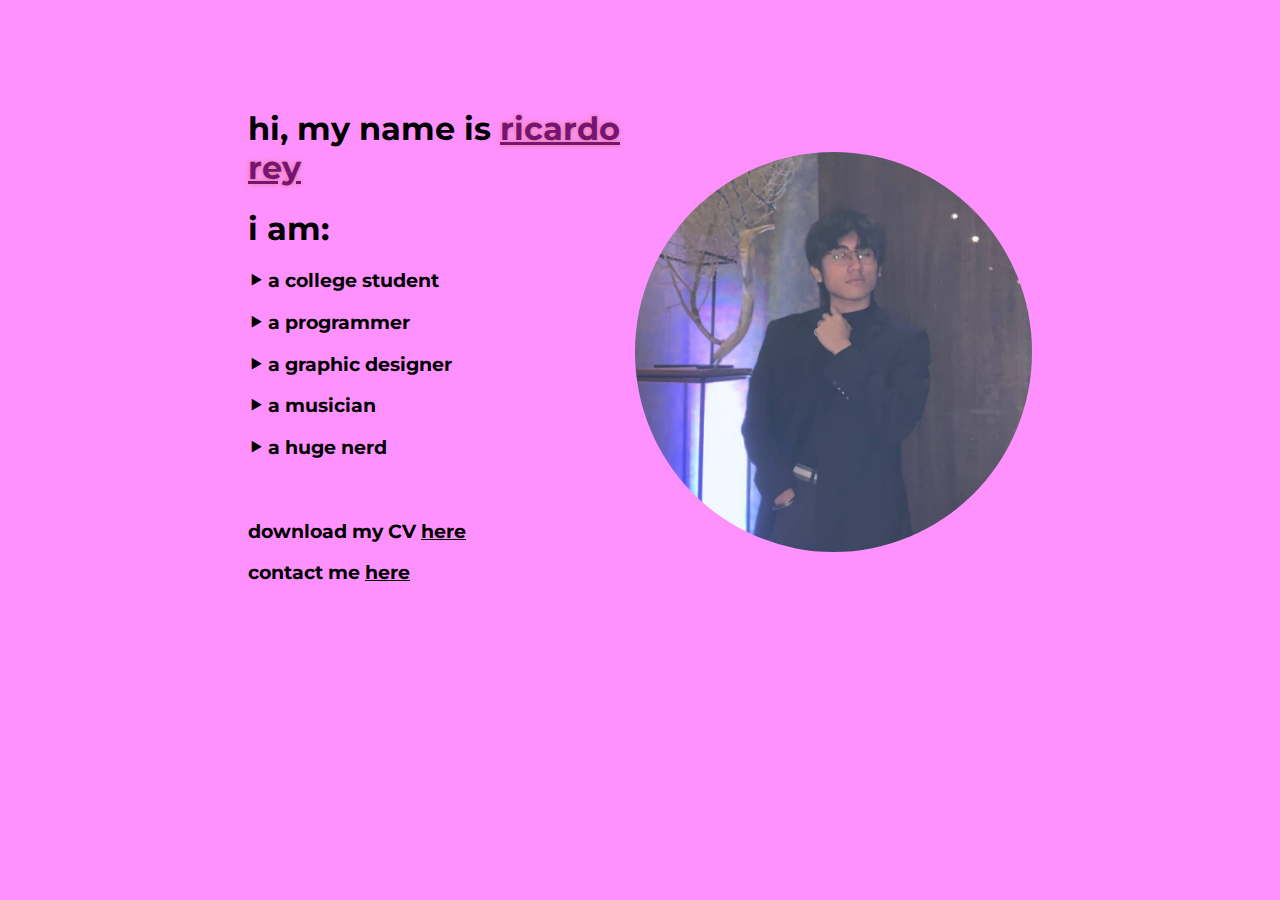
<file: index.html>
<!DOCTYPE html>
<html lang="en">
<head>
    <meta charset="UTF-8">
    <meta name="viewport" content="width=device-width, initial-scale=1.0">
    <!-- Google Fonts -->
    <link rel="preconnect" href="https://fonts.googleapis.com">
    <link rel="preconnect" href="https://fonts.gstatic.com" crossorigin>
    <link href="https://fonts.googleapis.com/css2?family=Chakra+Petch:ital,wght@0,300;0,400;0,500;0,600;0,700;1,300;1,400;1,500;1,600;1,700&family=Montserrat:ital,wght@0,100..900;1,100..900&display=swap" rel="stylesheet">
    <!-- End of Google Fonts -->
    <!-- CSS Links -->
    <link rel="stylesheet" href="./assets/style.css">
    <!-- End of CSS Links -->
    <!-- Miscellaneous -->
    <link rel="icon" type="image/x-icon" href="./assets/favicon.png">
    <title>Ricardo Rey - Student Portfolio</title>
    <!-- End of Miscellaneous -->
    <!-- JS Links -->
    <script src="./assets/script.js" defer></script>
    <!-- End of JS Links -->
</head>
<body>

    <div class="header" id="fade-in-animation-right">
        <img class="face" id="fade-in-animation-right" src="./assets/RicardoRey.jpg" alt="A very handsome picture of Ricardo in formal attire">
        <h1>hi, my name is <a class="link" id="name-hover">ricardo rey</a></h1>
        <h1>i am:</h1>
    </div>
    
    <div class="header-list" id="fade-in-animation">
        <h3>&#11208; a <a class="link" href="student.html">college student</a></h3>
        <h3>&#11208; a <a class="link" href="programmer.html">programmer</a></h3>
        <h3>&#11208; a <a class="link" href="designer.html">graphic designer</a></h3>
        <h3>&#11208; a <a class="link" href="https://www.youtube.com/@hanyashi/featured" target="_blank">musician</a></h3>
        <h3>&#11208; a huge nerd</h3>
        <h3>&nbsp;</h3>
        <h3>download my CV <a class="link" id="sample-website" href="https://hanyashi.github.io/REY-Portfolio/assets/RICARDO-REY-CV.pdf" target="_blank">here</a></h3>
        <h3>contact me <a class="link" id="sample-website" href="contact.html">here</a></h3>
    </div>

</body>
</html>
</file>
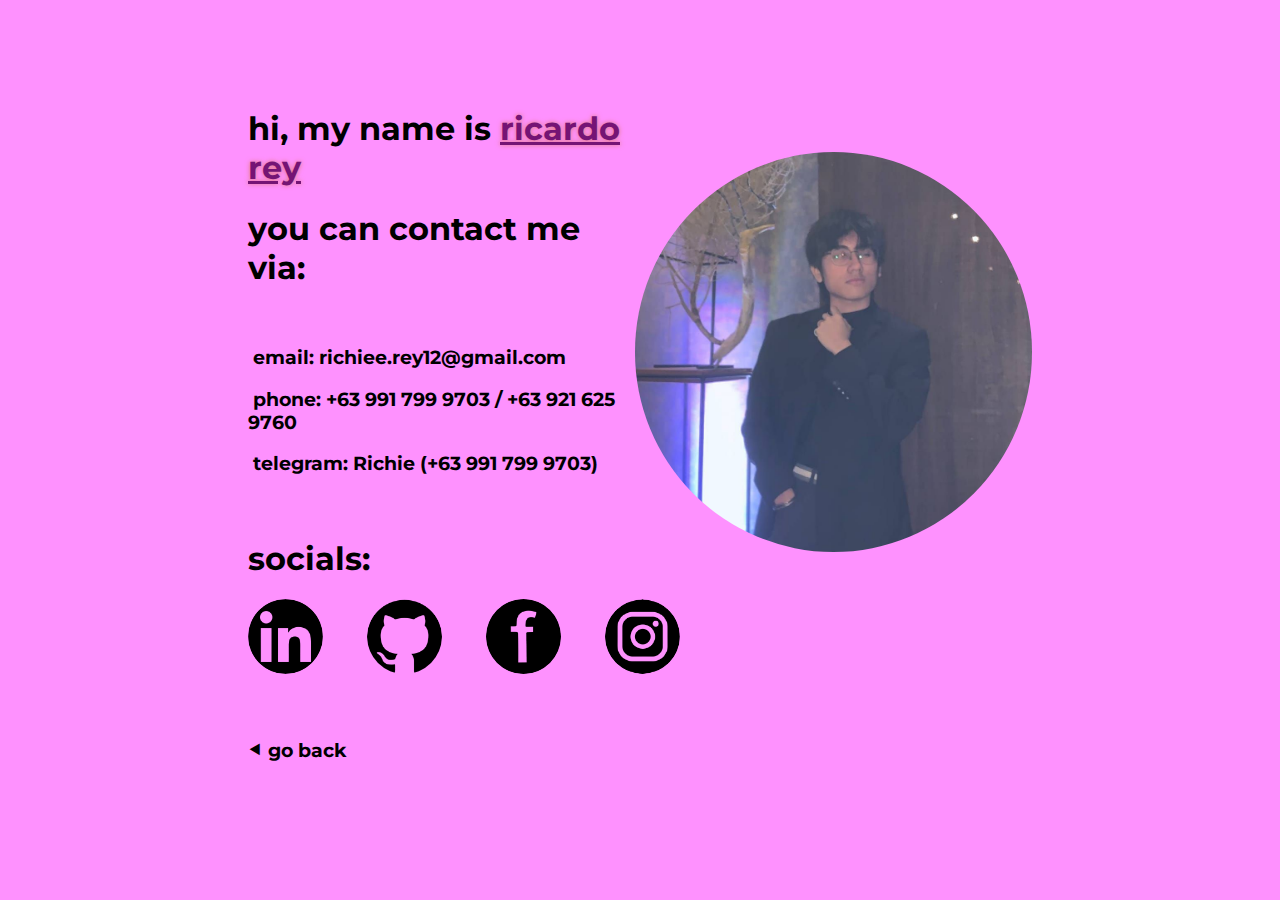
<file: contact.html>
<!DOCTYPE html>
<html lang="en">
<head>
    <meta charset="UTF-8">
    <meta name="viewport" content="width=device-width, initial-scale=1.0">
    <!-- Google Fonts -->
    <link rel="preconnect" href="https://fonts.googleapis.com">
    <link rel="preconnect" href="https://fonts.gstatic.com" crossorigin>
    <link href="https://fonts.googleapis.com/css2?family=Chakra+Petch:ital,wght@0,300;0,400;0,500;0,600;0,700;1,300;1,400;1,500;1,600;1,700&family=Montserrat:ital,wght@0,100..900;1,100..900&display=swap" rel="stylesheet">
    <!-- End of Google Fonts -->
    <!-- CSS Links -->
    <link rel="stylesheet" href="./assets/style.css">
    <link rel="stylesheet" href="https://cdnjs.cloudflare.com/ajax/libs/font-awesome/6.6.0/css/all.min.css" integrity="sha512-Kc323vGBEqzTmouAECnVceyQqyqdsSiqLQISBL29aUW4U/M7pSPA/gEUZQqv1cwx4OnYxTxve5UMg5GT6L4JJg==" crossorigin="anonymous" referrerpolicy="no-referrer" />
    <!-- End of CSS Links -->
    <!-- Miscellaneous -->
    <link rel="icon" type="image/x-icon" href="./assets/favicon.png">
    <title>Ricardo Rey - Student Portfolio</title>
    <!-- End of Miscellaneous -->
    <!-- JS Links -->
    <script src="./assets/script.js" defer></script>
    <!-- End of JS Links -->
</head>
<body>

    <div class="header">
        <img class="face" src="./assets/RicardoRey.jpg" alt="A very handsome picture of Ricardo in formal attire">
        <h1>hi, my name is <a class="link" id="name-hover">ricardo rey</a></h1>
        <h1>you can contact me via:</h1>
    </div>

    <div class="header-list" id="fade-in-animation">
        <br>
        <h3><i class="fa-solid fa-envelope" id="contact-icons"></i> &nbsp;email: richiee.rey12@gmail.com</h3>
        <h3><i class="fa-solid fa-phone" id="contact-icons"></i> &nbsp;phone: +63 991 799 9703 / +63 921 625 9760</h3>
        <h3><i class="fa-solid fa-paper-plane" id="contact-icons"></i> &nbsp;telegram: Richie (+63 991 799 9703)</h3>
    </div>

    <div class="socials-header" id="fade-in-animation">
        <h3>&nbsp;</h3>
        <h1>socials:</h1>
        <div class="socials">
            <a href="https://www.linkedin.com/in/ricardo-rey-2bb970270/" target="_blank"><img src="./assets/linekdin.png" alt="LinkedIn"></a>
            <a href="https://www.github.com/hanyashi" target="_blank"><img src="./assets/github.png" alt="GitHub"></a>
            <a href="https://www.facebook.com/heyitshansel" target="_blank"><img src="./assets/facebook.png" alt="Facebook"></a>
            <a href="https://www.instagram.com/heyitshansel" target="_blank"><img src="./assets/instagram.png" alt="Instagram"></a>
        </div>
    </div>
    
    <div class="header-list">
        <h3>&nbsp;</h3>
        <h3>&#11207; <a class="link" href="index-clone.html">go back</a></h3>
    </div>

</body>
</html>
</file>
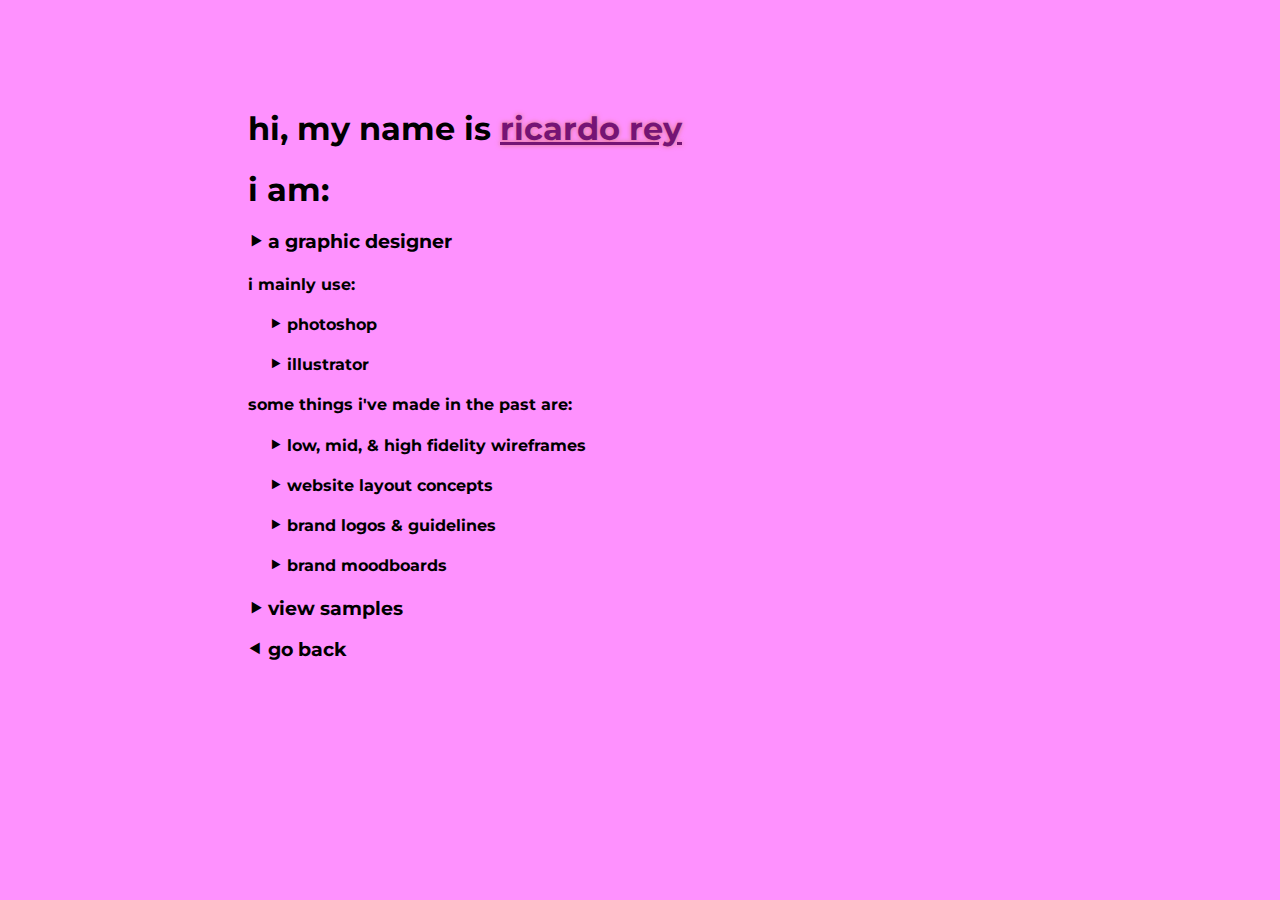
<file: designer.html>
<!DOCTYPE html>
<html lang="en">
<head>
    <meta charset="UTF-8">
    <meta name="viewport" content="width=device-width, initial-scale=1.0">
    <!-- Google Fonts -->
    <link rel="preconnect" href="https://fonts.googleapis.com">
    <link rel="preconnect" href="https://fonts.gstatic.com" crossorigin>
    <link href="https://fonts.googleapis.com/css2?family=Chakra+Petch:ital,wght@0,300;0,400;0,500;0,600;0,700;1,300;1,400;1,500;1,600;1,700&family=Montserrat:ital,wght@0,100..900;1,100..900&display=swap" rel="stylesheet">
    <!-- End of Google Fonts -->
    <!-- CSS Links -->
    <link rel="stylesheet" href="./assets/style.css">
    <!-- End of CSS Links -->
    <!-- Miscellaneous -->
    <link rel="icon" type="image/x-icon" href="./assets/favicon.png">
    <title>Ricardo Rey - Student Portfolio</title>
    <!-- End of Miscellaneous -->
    <!-- JS Links -->
    <script src="./assets/script.js" defer></script>
    <!-- End of JS Links -->
</head>
<body>

    <div class="header">
        <div class="carousel-showcase">
            <img src="./assets/websample3.png" alt="" class="pic-ctn" id="vertical">
            <img src="./assets/websample4.png" alt="" class="pic-ctn" id="vertical">
            <img src="./assets/moodboardsample.png" alt="" class="pic-ctn">
            <img src="./assets/logosample.png" alt="" class="pic-ctn">
            <img src="./assets/layoutsample.png" alt="" class="pic-ctn">
          </div>
        <h1>hi, my name is <a class="link" id="name-hover">ricardo rey</a></h1>
        <h1>i am:</h1>
    </div>

    <div class="header-list" id="fade-in-animation">
        <h3>&#11208; a graphic designer</h3>
    </div>

    <div class="header-list" id="fade-in-animation">
        <h4>i mainly use:</h4>
        <h4>&emsp; &#11208; photoshop</h4>
        <h4>&emsp; &#11208; illustrator</h4>
        <h4>some things i've made in the past are:</h4>
        <h4>&emsp; &#11208; low, mid, & high fidelity wireframes</h4>
        <h4>&emsp; &#11208; website layout concepts</h4>
        <h4>&emsp; &#11208; brand logos & guidelines</h4>
        <h4>&emsp; &#11208; brand moodboards</h4>
    </div>

    <div class="header-list">
        <h3>&#11208; <a href="samples.html" class="link">view samples</a></h3>
        <h3>&#11207; <a class="link" href="index-clone.html">go back</a></h3>
    </div>

</body>
</html>
</file>
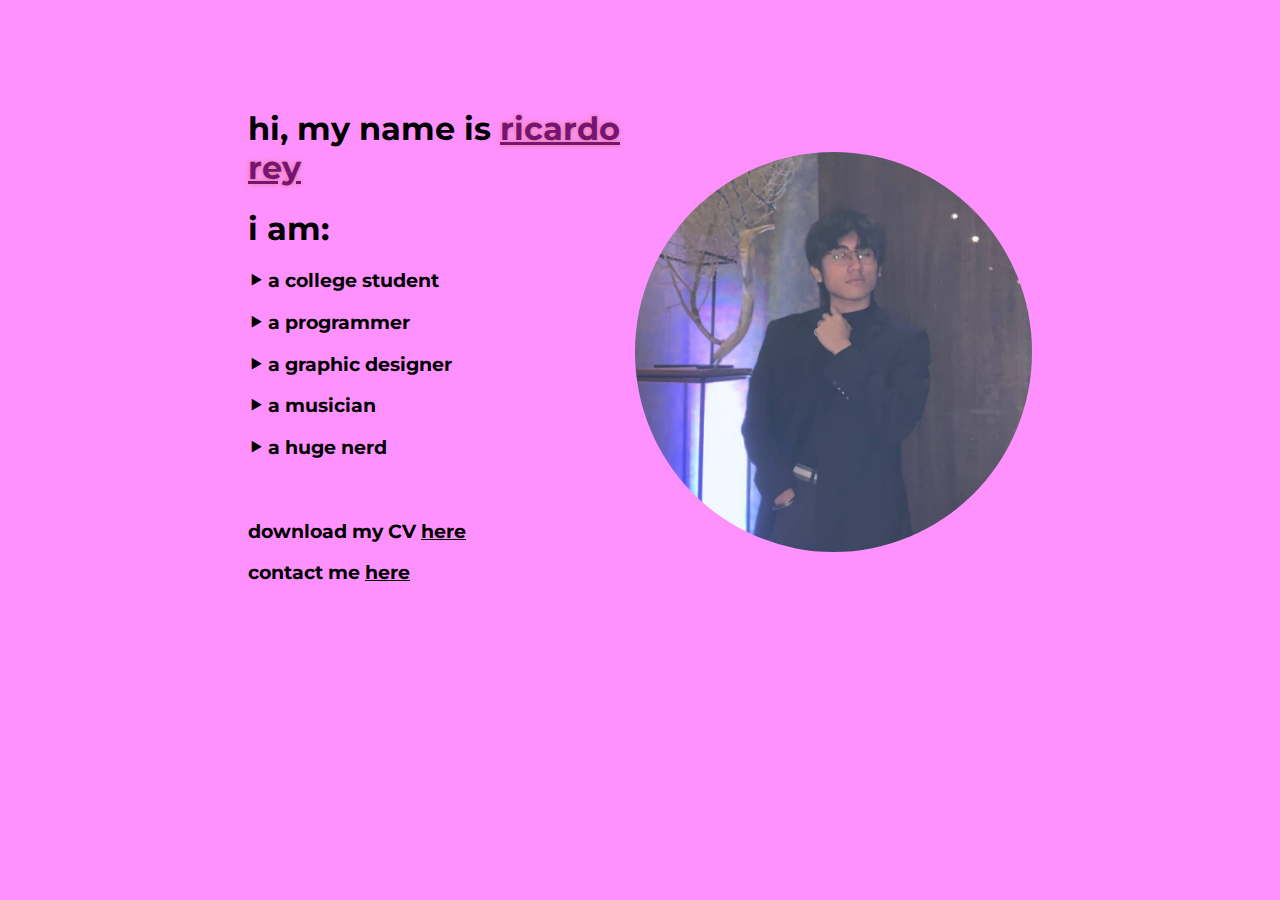
<file: index-clone.html>
<!DOCTYPE html>
<html lang="en">
<head>
    <meta charset="UTF-8">
    <meta name="viewport" content="width=device-width, initial-scale=1.0">
    <!-- Google Fonts -->
    <link rel="preconnect" href="https://fonts.googleapis.com">
    <link rel="preconnect" href="https://fonts.gstatic.com" crossorigin>
    <link href="https://fonts.googleapis.com/css2?family=Chakra+Petch:ital,wght@0,300;0,400;0,500;0,600;0,700;1,300;1,400;1,500;1,600;1,700&family=Montserrat:ital,wght@0,100..900;1,100..900&display=swap" rel="stylesheet">
    <!-- End of Google Fonts -->
    <!-- CSS Links -->
    <link rel="stylesheet" href="./assets/style.css">
    <!-- End of CSS Links -->
    <!-- Miscellaneous -->
    <link rel="icon" type="image/x-icon" href="./assets/favicon.png">
    <title>Ricardo Rey - Student Portfolio</title>
    <!-- End of Miscellaneous -->
    <!-- JS Links -->
    <script src="./assets/script.js" defer></script>
    <!-- End of JS Links -->
</head>
<body>

    <div class="header">
        <img class="face" id="fade-in-animation-right" src="./assets/RicardoRey.jpg" alt="A very handsome picture of Ricardo in formal attire">
        <h1>hi, my name is <a class="link" id="name-hover">ricardo rey</a></h1>
        <h1>i am:</h1>
    </div>
    
    <div class="header-list" id="fade-in-animation">
        <h3>&#11208; a <a class="link" href="student.html">college student</a></h3>
        <h3>&#11208; a <a class="link" href="programmer.html">programmer</a></h3>
        <h3>&#11208; a <a class="link" href="designer.html">graphic designer</a></h3>
        <h3>&#11208; a <a class="link" href="https://www.youtube.com/@hanyashi/featured" target="_blank">musician</a></h3>
        <h3>&#11208; a huge nerd</h3>
        <h3>&nbsp;</h3>
        <h3>download my CV <a class="link" id="sample-website" href="https://hanyashi.github.io/REY-Portfolio/assets/RICARDO-REY-CV.pdf" target="_blank">here</a></h3>
        <h3>contact me <a class="link" id="sample-website" href="contact.html">here</a></h3>
    </div>

</body>
</html>
</file>
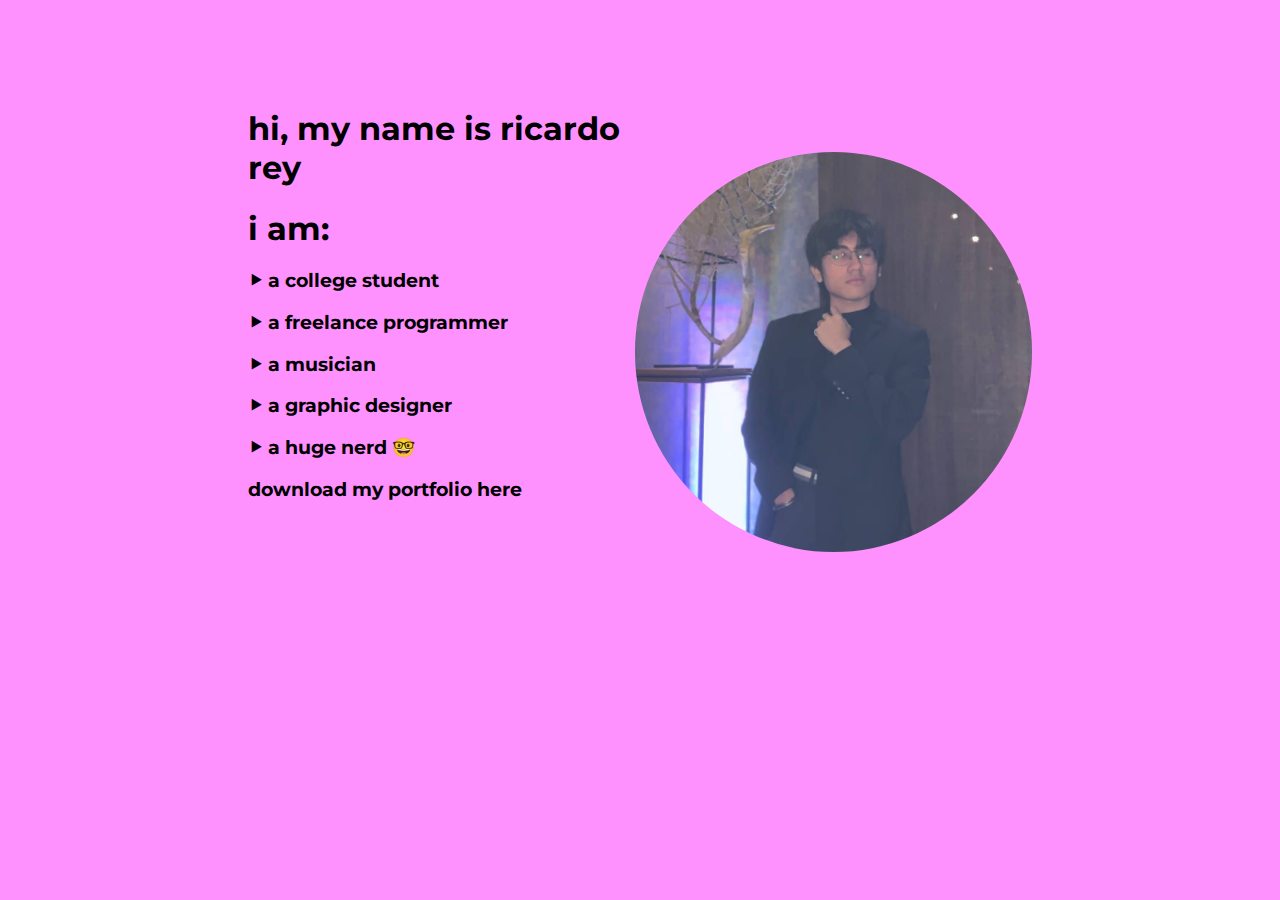
<file: name.html>
<!DOCTYPE html>
<html lang="en">
<head>
    <meta charset="UTF-8">
    <meta name="viewport" content="width=device-width, initial-scale=1.0">
    <!-- Google Fonts -->
    <link rel="preconnect" href="https://fonts.googleapis.com">
    <link rel="preconnect" href="https://fonts.gstatic.com" crossorigin>
    <link href="https://fonts.googleapis.com/css2?family=Chakra+Petch:ital,wght@0,300;0,400;0,500;0,600;0,700;1,300;1,400;1,500;1,600;1,700&family=Montserrat:ital,wght@0,100..900;1,100..900&display=swap" rel="stylesheet">
    <!-- End of Google Fonts -->
    <!-- CSS Links -->
    <link rel="stylesheet" href="./assets/style.css">
    <!-- End of CSS Links -->
    <!-- Miscellaneous -->
    <link rel="icon" type="image/x-icon" href="./assets/favicon.png">
    <title>Ricardo Rey - Student Portfolio</title>
    <!-- End of Miscellaneous -->
    <!-- JS Links -->
    <script src="./assets/script.js" defer></script>
    <!-- End of JS Links -->
</head>
<body>

    <div class="header">
        <img class="face" src="./assets/RicardoRey.jpg" alt="A very handsome picture of Ricardo in formal attire">
        <h1>hi, my name is <a class="link" href="name.html">ricardo rey</a></h1>
        <h1>i am:</h1>
    </div>
    
    <div class="header-list">
        <h3>&#11208; a <a class="link" href="student.html">college student</a></h3>
        <h3>&#11208; a <a class="link" href="programmer.html">freelance programmer</a></h3>
        <h3>&#11208; a <a class="link" href="https://www.youtube.com/@hanyashi/featured" target="_blank">musician</a></h3>
        <h3>&#11208; a <a class="link" href="designer.html">graphic designer</a></h3>
        <h3>&#11208; a huge nerd 🤓</h3>
        <h3>download my portfolio here</h3>
    </div>

</body>
</html>
</file>
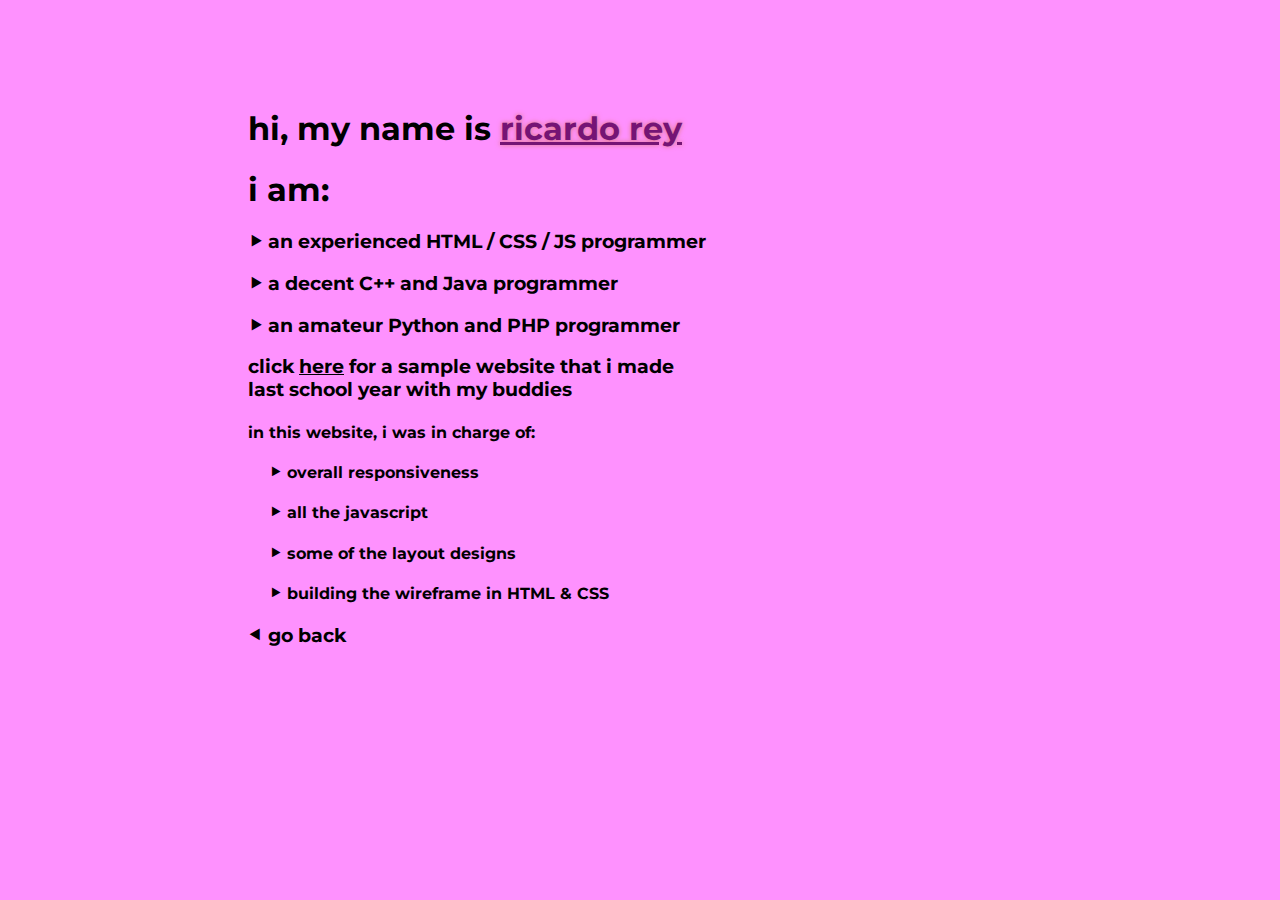
<file: programmer.html>
<!DOCTYPE html>
<html lang="en">
<head>
    <meta charset="UTF-8">
    <meta name="viewport" content="width=device-width, initial-scale=1.0">
    <!-- Google Fonts -->
    <link rel="preconnect" href="https://fonts.googleapis.com">
    <link rel="preconnect" href="https://fonts.gstatic.com" crossorigin>
    <link href="https://fonts.googleapis.com/css2?family=Chakra+Petch:ital,wght@0,300;0,400;0,500;0,600;0,700;1,300;1,400;1,500;1,600;1,700&family=Montserrat:ital,wght@0,100..900;1,100..900&display=swap" rel="stylesheet">
    <!-- End of Google Fonts -->
    <!-- CSS Links -->
    <link rel="stylesheet" href="./assets/style.css">
    <!-- End of CSS Links -->
    <!-- Miscellaneous -->
    <link rel="icon" type="image/x-icon" href="./assets/favicon.png">
    <title>Ricardo Rey - Student Portfolio</title>
    <!-- End of Miscellaneous -->
    <!-- JS Links -->
    <script src="./assets/script.js" defer></script>
    <!-- End of JS Links -->
</head>
<body>

    <div class="header">
        <div class="carousel-showcase">
            <img src="./assets/carouselimg1.png" alt="" class="pic-ctn">
            <img src="./assets/carouselimg2.png" alt="" class="pic-ctn">
            <img src="./assets/carouselimg3.png" alt="" class="pic-ctn">
            <img src="./assets/carouselimg4.png" alt="" class="pic-ctn">
            <img src="./assets/carouselimg5.png" alt="" class="pic-ctn">
          </div>
        <h1>hi, my name is <a class="link" id="name-hover">ricardo rey</a></h1>
        <h1>i am:</h1>
    </div>
    
    <div class="header-list" id="fade-in-animation">
        <h3>&#11208; an experienced HTML / CSS / JS programmer</h3>
        <h3>&#11208; a decent C++ and Java programmer</h3>
        <h3>&#11208; an amateur Python and PHP programmer</h3>
    </div>

    <div class="header-list" id="fade-in-animation">
        <h3>click <a class="link" id="sample-website" href="https://main--delphi01.netlify.app/" target="_blank">here</a> for a sample website that i made<br> last school year with my buddies</h3>
        <h4>in this website, i was in charge of:</h4>
        <h4>&emsp; &#11208; overall responsiveness</h4>
        <h4>&emsp; &#11208; all the javascript</h4>
        <h4>&emsp; &#11208; some of the layout designs</h4>
        <h4>&emsp; &#11208; building the wireframe in HTML & CSS</h4>
    </div>

    <div class="header-list">
        <h3>&#11207; <a class="link" href="index-clone.html">go back</a></h3>
    </div>



</body>
</html>
</file>
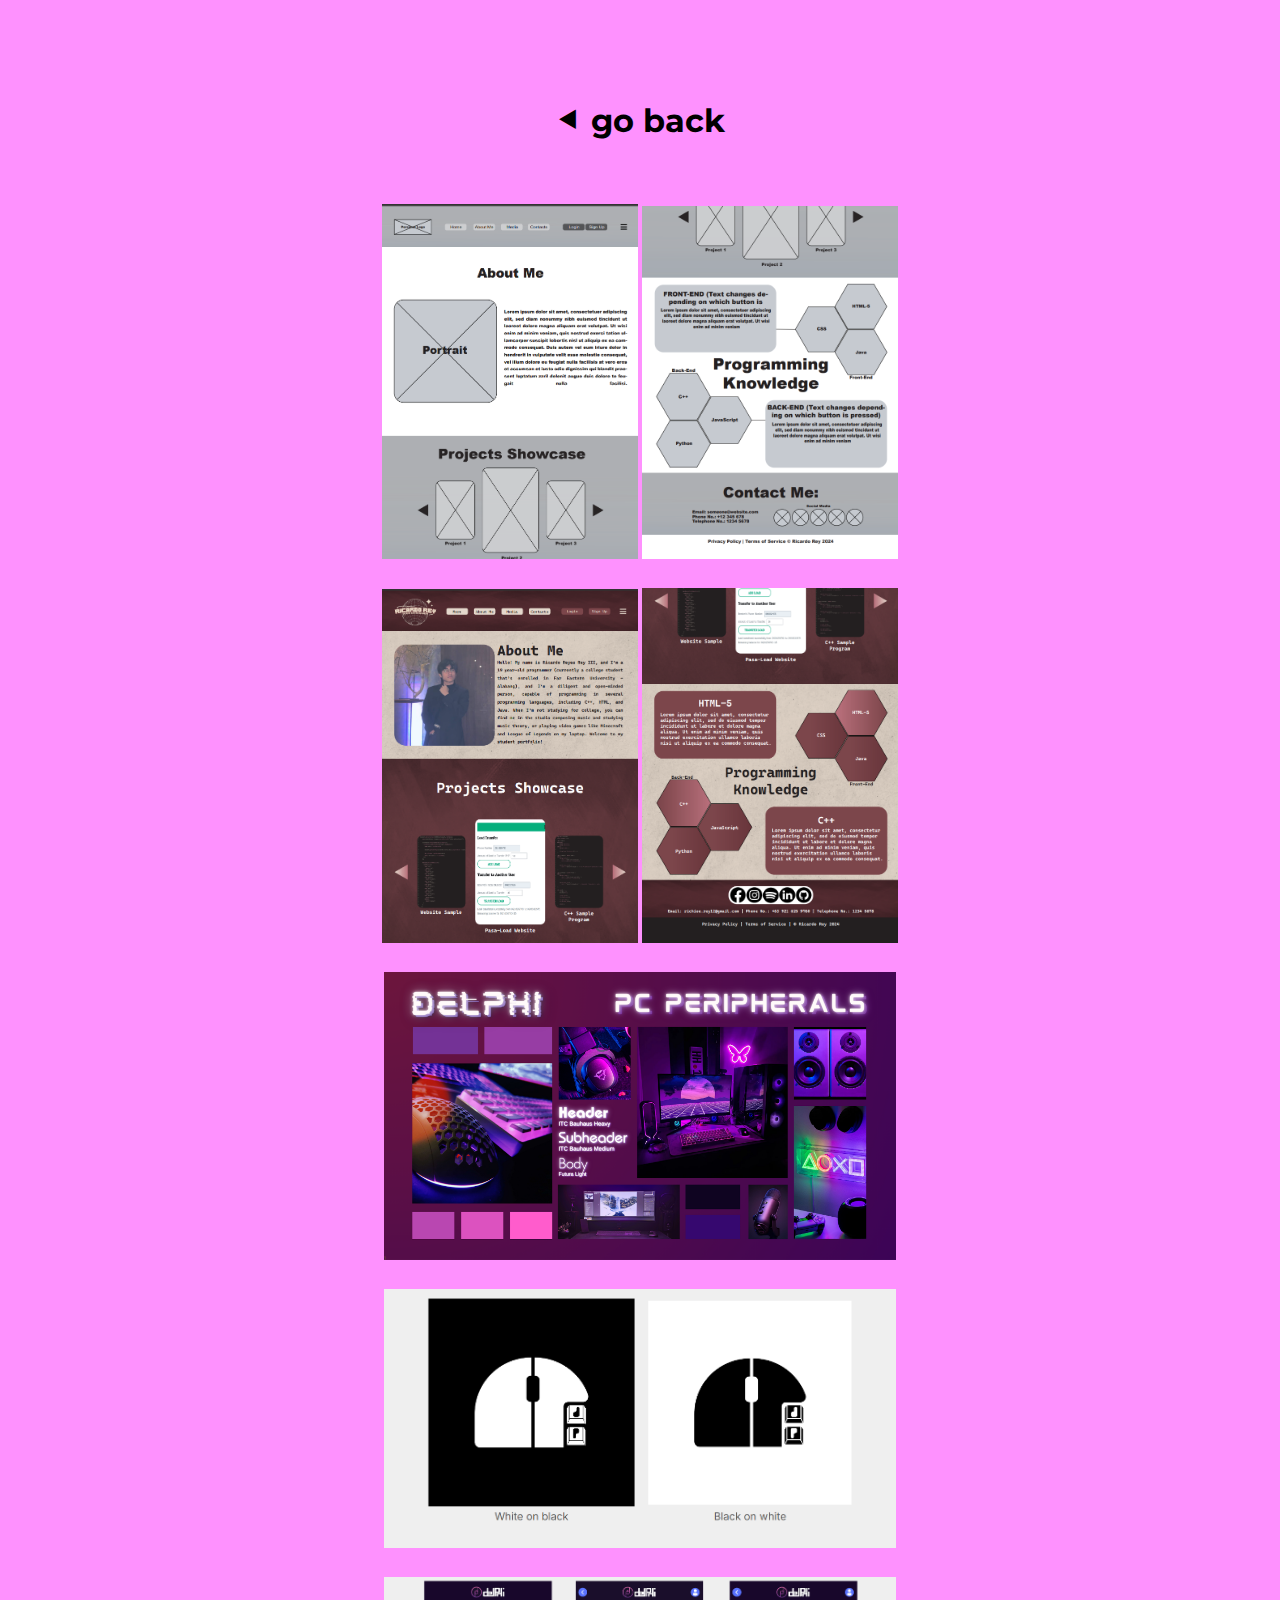
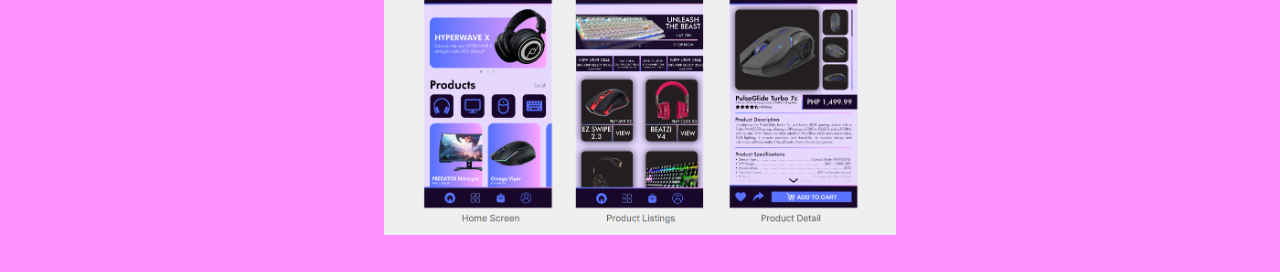
<file: samples.html>
<!DOCTYPE html>
<html lang="en">
<head>
    <meta charset="UTF-8">
    <meta name="viewport" content="width=device-width, initial-scale=1.0">
    <!-- Google Fonts -->
    <link rel="preconnect" href="https://fonts.googleapis.com">
    <link rel="preconnect" href="https://fonts.gstatic.com" crossorigin>
    <link href="https://fonts.googleapis.com/css2?family=Chakra+Petch:ital,wght@0,300;0,400;0,500;0,600;0,700;1,300;1,400;1,500;1,600;1,700&family=Montserrat:ital,wght@0,100..900;1,100..900&display=swap" rel="stylesheet">
    <!-- End of Google Fonts -->
    <!-- CSS Links -->
    <link rel="stylesheet" href="./assets/style.css">
    <!-- End of CSS Links -->
    <!-- Miscellaneous -->
    <link rel="icon" type="image/x-icon" href="./assets/favicon.png">
    <title>Ricardo Rey - Student Portfolio</title>
    <!-- End of Miscellaneous -->
    <!-- JS Links -->
    <script src="./assets/script.js" defer></script>
    <!-- End of JS Links -->
</head>
<body>

    <div class="header-list">
        <h1>&#11207; <a class="link" href="designer.html">go back</a></h1>
    </div>

    <div class="wrapper">
        <div class="carousel-samples">
            <img src="./assets/websample1.png" id="fade-in-animation">
            <img src="./assets/websample2.png" id="fade-in-animation"> <br>
            <img src="./assets/websample3.png" id="fade-in-animation-right">
            <img src="./assets/websample4.png" id="fade-in-animation-right"> <br>
            <img src="./assets/moodboardsample.png" class="wide"> <br>
            <img src="./assets/logosample.png" class="wide"> <br>
            <img src="./assets/layoutsample.png" class="wide">
        </div>
    </div>

    <style>
        h1 {
            text-align: center;
            padding-top: 5rem;
            margin-bottom: 0rem;
        }
        .header-list {
            padding-left: 0rem !important;
        }
        .carousel-samples {
            text-align: center;
            padding-top: 5vw;
        }
        .carousel-samples img {
            width: 20vw;
            margin-bottom: 25px;
        }
        .wide {
            width: 40vw !important;
        }
        #bottom {
            padding-bottom: 5rem;
        }
    </style>

</body>
</html>
</file>
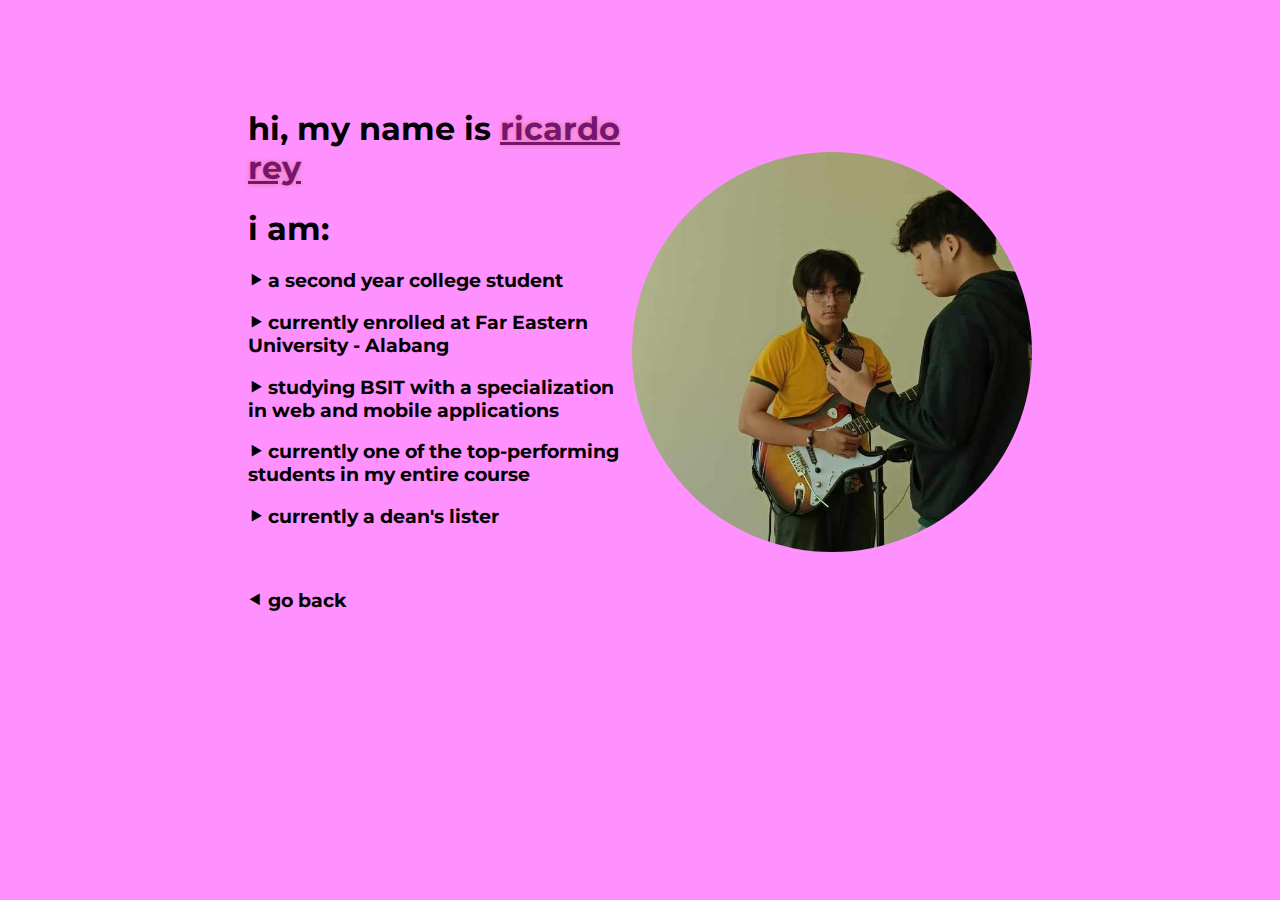
<file: student.html>
<!DOCTYPE html>
<html lang="en">
<head>
    <meta charset="UTF-8">
    <meta name="viewport" content="width=device-width, initial-scale=1.0">
    <!-- Google Fonts -->
    <link rel="preconnect" href="https://fonts.googleapis.com">
    <link rel="preconnect" href="https://fonts.gstatic.com" crossorigin>
    <link href="https://fonts.googleapis.com/css2?family=Chakra+Petch:ital,wght@0,300;0,400;0,500;0,600;0,700;1,300;1,400;1,500;1,600;1,700&family=Montserrat:ital,wght@0,100..900;1,100..900&display=swap" rel="stylesheet">
    <!-- End of Google Fonts -->
    <!-- CSS Links -->
    <link rel="stylesheet" href="./assets/style.css">
    <!-- End of CSS Links -->
    <!-- Miscellaneous -->
    <link rel="icon" type="image/x-icon" href="./assets/favicon.png">
    <title>Ricardo Rey - Student Portfolio</title>
    <!-- End of Miscellaneous -->
    <!-- JS Links -->
    <script src="./assets/script.js" defer></script>
    <!-- End of JS Links -->
</head>
<body>

    <div class="header">
        <img class="face" id="face2" src="./assets/RicardoRey2.jpg" alt="A very handsome picture of Ricardo in an FEU uniform">
        <h1>hi, my name is <a class="link" id="name-hover">ricardo rey</a></h1>
        <h1>i am:</h1>
    </div>

    <div class="header-list" id="fade-in-animation">
        <h3>&#11208; a second year college student</h3>
        <h3>&#11208; currently enrolled at Far Eastern University - Alabang</h3>
        <h3>&#11208; studying BSIT with a specialization in web and mobile applications</h3>
        <h3>&#11208; currently one of the top-performing students in my entire course</h3>
        <h3>&#11208; currently a dean's lister</h3>
        <h3>&nbsp</h3>
    </div>

    <div class="header-list">
        <h3>&#11207; <a class="link" href="index-clone.html">go back</a></h3>
    </div>

</body>
</html>
</file>
<file: assets/style.css>
body {
    font-family: "Montserrat", 'Franklin Gothic Medium', 'Arial Narrow', Arial, sans-serif;
    background-color: rgb(254, 145, 254);
    visibility: hidden;
    cursor: default;
}

.header {
    padding-top: 15rem;
    padding-left: 25rem;
}
.socials-header {
  padding-left: 25rem;
}
.header-list {
    padding-left: 25rem;
}

.link {
    text-decoration: underline rgba(0, 0, 0, 0);
    font-style: normal;
    color: black;
    position: relative;
    transition: all 0.5s;
}

/* .link::before {
  content: '';
  position: absolute;
  width: 100%;
  height: 1px;
  margin-top: 10px;
  border-radius: 4px;
  background-color: #751475;
  bottom: 0;
  left: 0;
  transform-origin: right;
  transform: scaleX(0);
  transition: transform .3s ease-in-out;
}

.link:hover::before {
transform-origin: left;
transform: scaleX(1);
} */

.link:hover {
  color: #751475;
  text-decoration-color: #751475;
  text-shadow: 0 0 5px #e07979;
}

.link:focus {
  color: #751475;
  text-shadow: 0 0 5px #e07979;
}

#sample-website {
  text-decoration: underline;
}

#sample-website:hover {
  font-style: normal;
}


.face {
    float: right;
    height: 500px;
    margin-right: 25rem;
    margin-top: 5rem;
    border-radius: 100%;
}

#face2 {
  height: 350px;
  margin-top: 2.5rem;
  animation: fadeInLeft ease 1s;
  animation-fill-mode: forwards;
}

.div-student {
    background-color: #e07979;
}

.socials img {
  width: 75px;
  margin-right: 40px;
  border-radius: 100%;
  transition: all 0.3s;
}

.socials img:hover {
  background-color: #e07979;
  color: rgb(117, 20, 117);
  box-shadow: 0 0 50px #e07979;
}



#fade-in-animation {
    animation: fadeInLeft ease 0.7s;
    animation-fill-mode: forwards;
}

#fade-in-animation-right {
  animation: fadeInRight ease 0.7s;
  animation-fill-mode: forwards;
}

#name-hover {
  cursor: default;
  text-decoration: underline;
  color: rgb(117, 20, 117);
  text-shadow: 0 0 5px #e07979;
}

@keyframes fadeInLeft {
    0% { 
        opacity: 0;
        transform: translateX(-100px);
    }
    100% {
        opacity: 1;
        transform: translateX(0);
    }
}

@keyframes fadeInRight {
  0% { 
      opacity: 0;
      transform: translateX(100px);
  }
  100% {
      opacity: 1;
      transform: translateX(0);
  }
}

.pic-ctn {
    width: 50vw;
  }
#vertical {
  width: 23vw;
  height: 35vw;
  margin-left: 5rem;
  margin-top: -4rem;
}
  
  @keyframes display {
    0% {
      transform: translateX(200px);
      opacity: 0;
    }
    10% {
      transform: translateX(0);
      opacity: 1;
    }
    20% {
      transform: translateX(0);
      opacity: 1;
    }
    30% {
      transform: translateX(200px);
      opacity: 0;
    }
    100% {
      transform: translateX(200px);
      opacity: 0;
    }
  }
  
  .carousel-showcase {
    justify-content: center;
    text-align: center;
    display: block;
    float: right;
    position: absolute;
    width: 50%;
    margin: auto;
    margin-left: 7.5rem;
  }
  
  .carousel-showcase > img {
    position: absolute;
    top: 0;
    left: calc(50% - 100px);
    opacity: 0;
    animation: display 25s infinite;
    border-radius: 1%;
  }
  
  img:nth-child(2) {
    animation-delay: 5s;
  }
  img:nth-child(3) {
    animation-delay: 10s;
  }
  img:nth-child(4) {
    animation-delay: 15s;
  }
  img:nth-child(5) {
    animation-delay: 20s;
  }

  @media screen and (max-width: 850px) {
      .pic-ctn {
          display: none;
      }
  }

  @media screen and (max-width: 1100px) {
    .face { 
      display: none;
    }
  }

  @media screen and (max-width: 1330px) {
    .face { 
      height: 350px !important;
      margin-top: 5.5rem !important;
    }
  }

  @media screen and (max-width: 1520px) {
      .face {
          height: 400px !important;
          margin-top: 4rem !important;
      }
  }

  @media screen and (max-width: 1750px) {
    .face {
        height: 500px;
        margin-top: 1rem;
        margin-right: 15rem;
    }
    .header {
        padding-top: 5rem;
        padding-left: 15rem;
    }
    .header-list {
        padding-left: 15rem;
    }
    .pic-ctn {
        height: 300px;
        width: 600px;
    }
    .carousel-showcase {
        margin-left: 15rem;
        margin-top: 8rem;
        width: 50%;
    }
    .socials-header {
      padding-left: 15rem;
    }
}

@media screen and (min-width: 1751px) {
    .face {
        height: 500px;
        margin-top: 0rem;
        margin-right: 25rem;
    }
    .header {
        padding-top: 10rem;
        padding-left: 25rem;
    }
    .header-list {
        padding-left: 25rem;
    }
    .carousel-showcase {
        margin-top: 5rem;
    }
}
</file>
